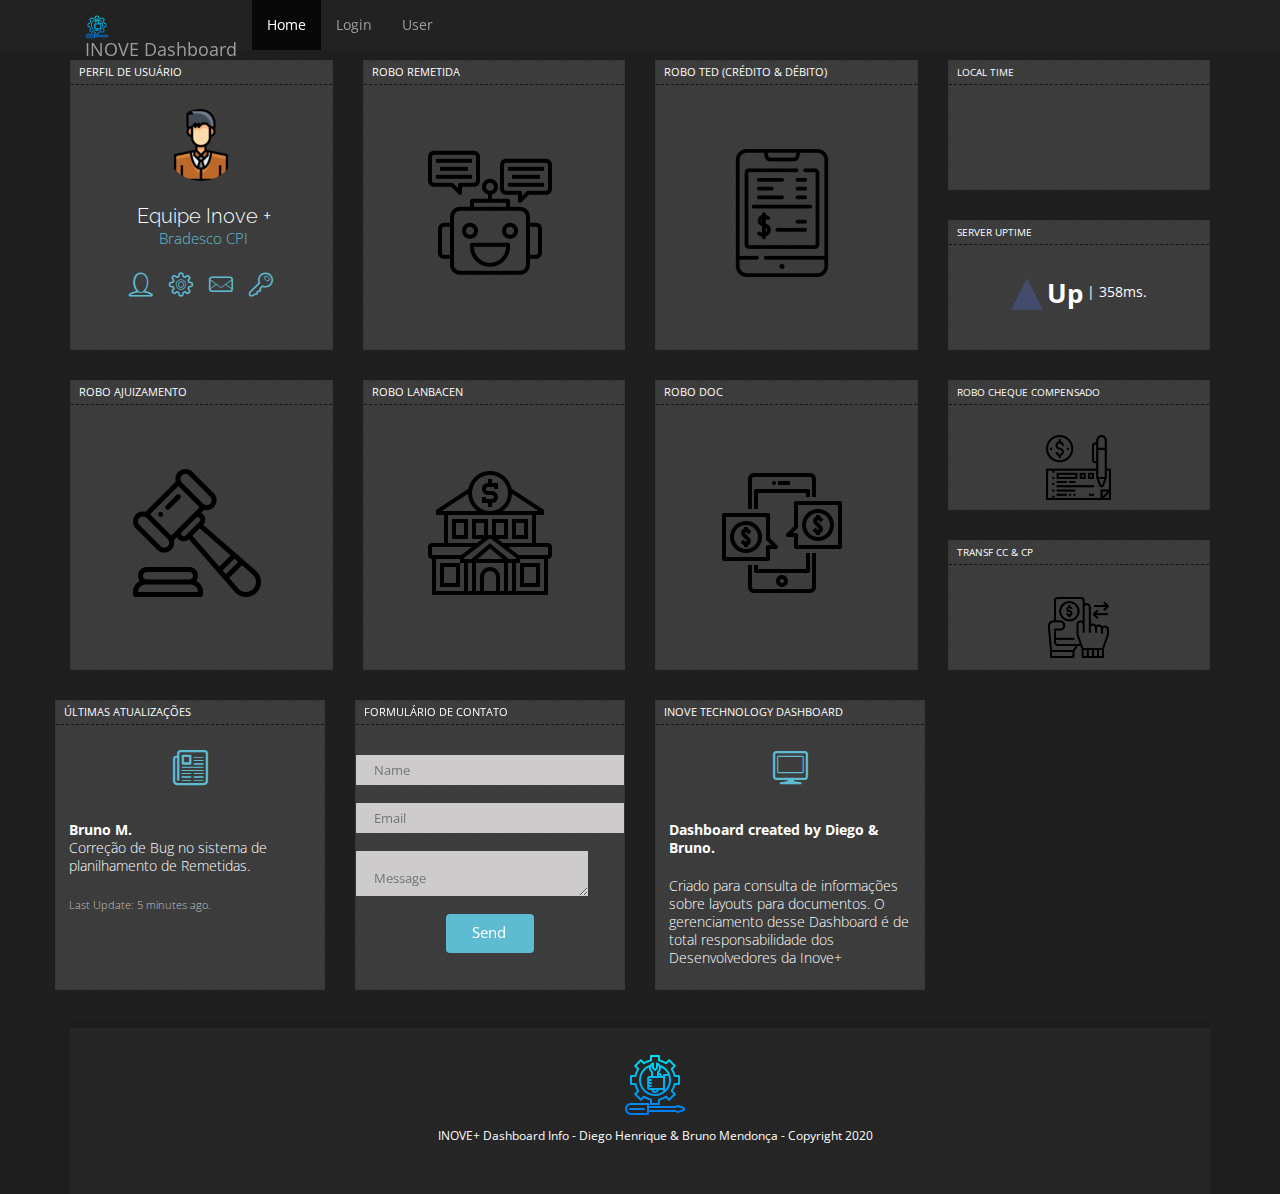
<file: index.html>
<!doctype html>
<html><head>
    <meta charset="utf-8">
    <title>INOVE INFO - Layout's Information</title>
    <meta name="viewport" content="width=device-width, initial-scale=1.0">
    <meta name="description" content="">
    <meta name="author" content="Carlos Alvarez - Alvarez.is">

    <link rel="stylesheet" type="text/css" href="bootstrap/css/bootstrap.min.css" />

    <link href="css/main.css" rel="stylesheet">
    <link href="css/font-style.css" rel="stylesheet">
    <link href="css/flexslider.css" rel="stylesheet">

    <script type="text/javascript" src="js/jquery.js"></script>    
    <script type="text/javascript" src="bootstrap/js/bootstrap.min.js"></script>

	<script type="text/javascript" src="js/lineandbars.js"></script>
    
	<script type="text/javascript" src="js/dash-charts.js"></script>
	<script type="text/javascript" src="js/gauge.js"></script>
	
	<!-- NOTY JAVASCRIPT -->
	<script type="text/javascript" src="js/noty/jquery.noty.js"></script>
	<script type="text/javascript" src="js/noty/layouts/top.js"></script>
	<script type="text/javascript" src="js/noty/layouts/topLeft.js"></script>
	<script type="text/javascript" src="js/noty/layouts/topRight.js"></script>
	<script type="text/javascript" src="js/noty/layouts/topCenter.js"></script>
  <script type="text/javascript" src="js/tile.js"></script>
	
	<!-- You can add more layouts if you want -->
	<script type="text/javascript" src="js/noty/themes/default.js"></script>
    <!-- <script type="text/javascript" src="assets/js/dash-noty.js"></script> This is a Noty bubble when you init the theme-->
	<script type="text/javascript" src="http://code.highcharts.com/highcharts.js"></script>
	<script src="js/jquery.flexslider.js" type="text/javascript"></script>

    <script type="text/javascript" src="js/admin.js"></script>
      
    <style type="text/css">
      body {
        padding-top: 60px;
      }
    </style>

    <!-- Le HTML5 shim, for IE6-8 support of HTML5 elements -->
    <!--[if lt IE 9]>
      <script src="http://html5shim.googlecode.com/svn/trunk/html5.js"></script>
    <![endif]-->
   

  	<!-- Google Fonts call. Font Used Open Sans & Raleway -->
	<link href="http://fonts.googleapis.com/css?family=Raleway:400,300" rel="stylesheet" type="text/css">
  	<link href="http://fonts.googleapis.com/css?family=Open+Sans" rel="stylesheet" type="text/css">

<script type="text/javascript">
    $(document).ready(function () {

        $("#btn-blog-next").click(function () {
            $('#blogCarousel').carousel('next')
        });
        $("#btn-blog-prev").click(function () {
            $('#blogCarousel').carousel('prev')
        });

        $("#btn-client-next").click(function () {
            $('#clientCarousel').carousel('next')
        });
        $("#btn-client-prev").click(function () {
            $('#clientCarousel').carousel('prev')
        });

    });

    $(window).load(function () {

        $('.flexslider').flexslider({
            animation: "slide",
            slideshow: true,
            start: function (slider) {
                $('body').removeClass('loading');
            }
        });
    });

</script>    
  </head>
  <body>
  
  	<!-- NAVIGATION MENU -->

    <div class="navbar-nav navbar-inverse navbar-fixed-top">
        <div class="container">
        <div class="navbar-header">
          <button type="button" class="navbar-toggle" data-toggle="collapse" data-target=".navbar-collapse">
            <span class="icon-bar"></span>
            <span class="icon-bar"></span>
            <span class="icon-bar"></span>
          </button>
          <a class="navbar-brand" href="index.html"><img src="images/logo30.png" alt=""> INOVE Dashboard</a>
        </div> 
          <div class="navbar-collapse collapse">
            <ul class="nav navbar-nav">
              <li class="active"><a href="index.html"><i class="icon-home icon-white"></i> Home</a></li>                            
              <li><a href="login.html"><i class="icon-lock icon-white"></i> Login</a></li>
              <li><a href="user.html"><i class="icon-user icon-white"></i> User</a></li>

            </ul>
          </div><!--/.nav-collapse -->
        </div>
    </div>

    <div class="container">

	  <!-- FIRST ROW OF BLOCKS -->     
      <div class="row">

      <!-- USER PROFILE BLOCK -->
        <div class="col-sm-3 col-lg-3">
      		<div class="dash-unit">
	      		<dtitle>Perfil de Usuário</dtitle>
	      		<hr>
				<div class="thumbnail">
					<img src="images/face-man72x72.png" alt="Marcel Newman" class="img-circle">
				</div><!-- /thumbnail -->
				<h1>Equipe Inove +</h1>
				<h3>Bradesco CPI</h3>
				<br>
					<div class="info-user">
						<span aria-hidden="true" class="li_user fs1"></span>
						<span aria-hidden="true" class="li_settings fs1"></span>
						<span aria-hidden="true" class="li_mail fs1"></span>
						<span aria-hidden="true" class="li_key fs1"></span>
					</div>
				</div>
        </div>

      <!-- DONUT CHART BLOCK -->
        <div class="col-sm-3 col-lg-3">
      		<div class="dash-unit" onclick="window.location.href ='medias/MODELO%20LAYOUT%20PARA%20ROBO%20REMETIDAS.pdf';
" onmouseover="Robot()" onmouseleave="RobotReset()">
		  		  <dtitle>Robo Remetida</dtitle>
		  		  <hr>
            
              <img id="robot" src="images/robotOff.png">

			     </div>
        </div>

      <!-- DONUT CHART BLOCK -->
        <div class="col-sm-3 col-lg-3">
      		<div class="dash-unit" onclick="window.location.href = 'medias/MODELO%20LAYOUT%20PLANILHAMENTO%20DE%20TED.pdf';" onmouseover="Roboted()" onmouseleave="RobotedReset()">
		  		  <dtitle>Robo TED (Crédito & Débito)</dtitle>
		  		  <hr>
	        	
	        	  <img id="roboted" src="images/smartOff.png">

			     </div>
        </div>
        
        <div class="col-sm-3 col-lg-3">

      <!-- LOCAL TIME BLOCK -->
      		<div class="half-unit">
	      		<dtitle>Local Time</dtitle>
	      		<hr>
		      		<div class="clockcenter">
                <div id="data-hora">
			      		
                </div>
		      		</div>
			</div>

      <!-- SERVER UPTIME -->
			<div class="half-unit">
	      		<dtitle>Server Uptime</dtitle>
	      		<hr>
	      		<div class="cont">
					<p><img src="images/up.png" alt=""> <bold>Up</bold> | 358ms.</p>
				</div>
			</div>

        </div>
      </div><!-- /row -->   
 
      <div class="row">

          <div class="col-sm-3 col-lg-3">

              <div class="dash-unit" onclick="#" onmouseover="Judge()" onmouseleave="JudgeReset()">
                <dtitle>Robo Ajuizamento</dtitle>
                <hr>
                
                  <img id="judge" src="images/leiOff.png">
                
              </div>

          </div>

          <div class="col-sm-3 col-lg-3">

              <div class="dash-unit" onclick="#" onmouseover="Banco()" onmouseleave="BancoReset()">
                <dtitle>Robo Lanbacen</dtitle>
                <hr>
                
                  <img id="banco" src="images/bancoOff.png">
                
              </div>

          </div>

          <div class="col-sm-3 col-lg-3">

              <div class="dash-unit" onclick="#" onmouseover="Doc()" onmouseleave="DocReset()">
                <dtitle>Robo Doc</dtitle>
                <hr>
                
                <img id="doc" src="images/docOff.png">

              </div>

          </div>

          <div class="col-sm-3 col-lg-3">

      <!-- LOCAL TIME BLOCK -->
          <div class="half-unit" onclick="#" onmouseover="Cheque()" onmouseleave="ChequeReset()">
            <dtitle>Robo Cheque Compensado</dtitle>
            <hr>
              <div class="cont">
                <img id="cheque" src="images/chequeOff.png">
              </div>
      </div>

      <!-- SERVER UPTIME -->
      <div class="half-unit" onclick="window.location.href = 'medias/PLANILHAMENTO%20TRANSF%20CC%20e%20CP.pdf';" onmouseover="Transf()" onmouseleave="TransfReset()">
            <dtitle>TRANSF CC & CP</dtitle>
            <hr>
              <div class="cont">
                <img id="transf" src="images/transfOff.png">
              </div>
      </div>

        </div>

          <!--<div class="col-sm-3 col-lg-3">

              <div class="dash-unit" onclick="#" onmouseover="Cheque()" onmouseleave="ChequeReset()">
                <dtitle>Robo Cheque Compensado</dtitle>
                <hr>
                
                <img id="cheque" src="images/chequeOff.png">

              </div>

          </div>
        
      </div> -->


	  <!-- THIRD ROW OF BLOCKS -->     
      <div class="row">
    

	  <!-- LATEST NEWS BLOCK -->     
      	<div class="col-sm-3 col-lg-3">

      		<div class="dash-unit">
	      		<dtitle>últimas atualizações</dtitle>
	      		<hr>
				<div class="info-user">
					<span aria-hidden="true" class="li_news fs2"></span>
				</div>
				<br>
      			<div class="text">
      				<p><b>Bruno M. 
						  <br>
					  </b> Correção de Bug no sistema de planilhamento de Remetidas.</p>
      				<p><grey>Last Update: 5 minutes ago.</grey></p>
      			</div>
			</div>
			
		</div>
		<div class="col-sm-3 col-lg-3">
			<div class="dash-unit">
			  <dtitle>Formulário de Contato</dtitle>
			  <hr>
			  <div class="cont">
				<form action="#get-in-touch" method="POST" id="contact">
					<input type="text" id="contactname" name="contactname" placeholder="Name">
					<input type="text" id="email" name="email" placeholder="Email">
					<div class="textarea-container"><textarea id="message" name="message" placeholder="Message"></textarea></div>
					<input type="submit" id="submit" name="submit" value="Send">
				</form>
			</div>
			</div>
		</div>
		<div class="col-sm-3 col-lg-3">
			<div class="dash-unit">
			  <dtitle>INOVE TECHNOLOGY Dashboard</dtitle>
			  <hr>
			  <div class="info-user">
				<span aria-hidden="true" class="li_display fs2"></span>
			</div>
			<br>
			<div class="text">
			<p><strong> Dashboard created by Diego & Bruno.</strong></p>
			<p>Criado para consulta de informações sobre layouts para documentos. O gerenciamento desse Dashboard é de total responsabilidade dos Desenvolvedores da Inove+</p>
			</div>

			</div>
		</div>



      </div><!-- /row -->
      
 	  <!-- FOURTH ROW OF BLOCKS -->     
		<div class="row">

 	  		<!-- FAST CONTACT BLOCK -->     
			

 	  		<!-- INFORMATION BLOCK -->     
			

		</div><!--/row -->
     
      
      
	</div> <!-- /container -->
	<div id="footerwrap">
      	<footer class="clearfix"></footer>
      	<div class="container">
      		<div class="row">
      			<div class="col-sm-12 col-lg-12">
      			<p><img src="images/logo.png" alt=""></p>
      			<p>INOVE+ Dashboard Info - Diego Henrique & Bruno Mendonça - Copyright 2020</p>
      			</div>

      		</div><!-- /row -->
      	</div><!-- /container -->		
	</div><!-- /footerwrap -->
          
</body></html>
</file>
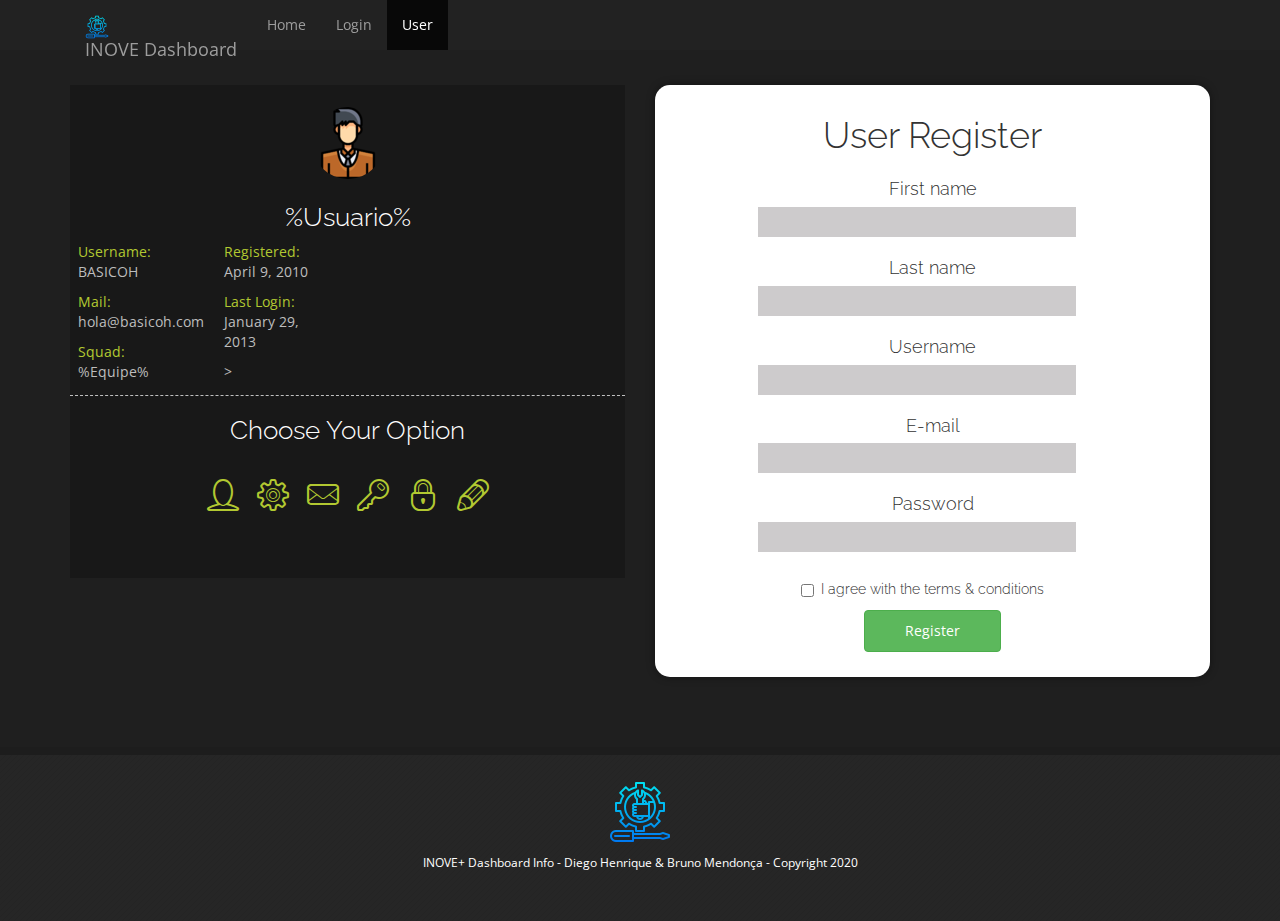
<file: user.html>
<!doctype html>
<html><head>
    <meta charset="utf-8">
    <title>INOVE INFO - Layout's Information</title>
    <meta name="viewport" content="width=device-width, initial-scale=1.0">
    <meta name="description" content="">
    <meta name="author" content="">

    <!-- Le styles -->
    <link rel="stylesheet" type="text/css" href="bootstrap/css/bootstrap.min.css" />
    
    <link href="css/main.css" rel="stylesheet">
    <link href="css/font-style.css" rel="stylesheet">
    <link href="css/register.css" rel="stylesheet">

	<script type="text/javascript" src="js/jquery.js"></script>    
    <script type="text/javascript" src="bootstrap/js/bootstrap.min.js"></script>

    <style type="text/css">
      body {
        padding-top: 60px;
      }
    </style>

    <!-- Le HTML5 shim, for IE6-8 support of HTML5 elements -->
    <!--[if lt IE 9]>
      <script src="http://html5shim.googlecode.com/svn/trunk/html5.js"></script>
    <![endif]-->
    
  	<!-- Google Fonts call. Font Used Open Sans & Raleway -->
	<link href="http://fonts.googleapis.com/css?family=Raleway:400,300" rel="stylesheet" type="text/css">
  	<link href="http://fonts.googleapis.com/css?family=Open+Sans" rel="stylesheet" type="text/css">
	</head>
  <body>

  	<!-- NAVIGATION MENU -->

    <div class="navbar-nav navbar-inverse navbar-fixed-top">
        <div class="container">
        <div class="navbar-header">
          <button type="button" class="navbar-toggle" data-toggle="collapse" data-target=".navbar-collapse">
            <span class="icon-bar"></span>
            <span class="icon-bar"></span>
            <span class="icon-bar"></span>
          </button>
          <a class="navbar-brand" href="index.html"><img src="images/logo30.png" alt=""> INOVE Dashboard</a>
        </div> 
          <div class="navbar-collapse collapse">
            <ul class="nav navbar-nav">
              <li><a href="index.html"><i class="icon-home icon-white"></i> Home</a></li>                            
              <li><a href="login.html"><i class="icon-lock icon-white"></i> Login</a></li>
              <li class="active"><a href="user.html"><i class="icon-user icon-white"></i> User</a></li>

            </ul>
          </div><!--/.nav-collapse -->
        </div>
    </div>

    <div class="container">
        <div class="row">

        	<div class="col-lg-6">
        		
        		<div class="register-info-wraper">
        			<div id="register-info">
        				<div class="cont2">
        					<div class="thumbnail">
								<img src="images/face-man72x72.png" alt="Marcel Newman" class="img-circle">
							</div><!-- /thumbnail -->
							<h2>%Usuario%</h2>
        				</div>
        				<div class="row">
        					<div class="col-lg-3">
        						<div class="cont3">
        							<p><ok>Username:</ok> BASICOH</p>
        							<p><ok>Mail:</ok> hola@basicoh.com</p>
        							<p><ok>Squad:</ok> %Equipe%</p>
        						</div>
        					</div>
        					<div class="col-lg-3">
        						<div class="cont3">
        						<p><ok>Registered:</ok> April 9, 2010</p>
        						<p><ok>Last Login:</ok> January 29, 2013</p>>
        						</div>
        					</div>
        				</div><!-- /inner row -->
						<hr>
						<div class="cont2">
							<h2>Choose Your Option</h2>
						</div>
						<br>
							<div class="info-user2">
								<span aria-hidden="true" class="li_user fs1"></span>
								<span aria-hidden="true" class="li_settings fs1"></span>
								<span aria-hidden="true" class="li_mail fs1"></span>
								<span aria-hidden="true" class="li_key fs1"></span>
								<span aria-hidden="true" class="li_lock fs1"></span>
								<span aria-hidden="true" class="li_pen fs1"></span>
							</div>

        				
        			</div>
        		</div>

        	</div>

        	<div class="col-sm-6 col-lg-6">
        		<div id="register-wraper">
        		    <form id="register-form" class="form">
        		        <legend>User Register</legend>
        		    
        		        <div class="body">
        		        	<!-- first name -->
    		        		<label for="name">First name</label>
    		        		<input name="name" class="input-huge" type="text">
        		        	<!-- last name -->
    		        		<label for="surname">Last name</label>
    		        		<input name="surname" class="input-huge" type="text">
        		        	<!-- username -->
        		        	<label>Username</label>
        		        	<input class="input-huge" type="text">
        		        	<!-- email -->
        		        	<label>E-mail</label>
        		        	<input class="input-huge" type="text">
        		        	<!-- password -->
        		        	<label>Password</label>
        		        	<input class="input-huge" type="text">

        		        </div>
        		    
        		        <div class="footer">
        		            <label class="checkbox inline">
        		                <input type="checkbox" id="inlineCheckbox1" value="option1"> I agree with the terms &amp; conditions
        		            </label>
        		            <button type="submit" class="btn btn-success">Register</button>
        		        </div>
        		    </form>
        		</div>
        	</div>

        </div>
    </div>

	<div id="footerwrap">
      	<footer class="clearfix"></footer>
      	<div class="container">
      		<div class="row">
      			<div class="col-sm-12 col-lg-12">
      			<p><img src="images/logo.png" alt=""></p>
      			<p>INOVE+ Dashboard Info - Diego Henrique & Bruno Mendonça - Copyright 2020</p>
      			</div>

      		</div><!-- /row -->
      	</div><!-- /container -->		
	</div><!-- /footerwrap -->  
</body></html>
</file>
<file: css/font-style.css>
@font-face {
	font-family: 'linecons';
	src:url('fonts/linecons.eot');
}
@font-face {
	font-family: 'linecons';
	src: url([data-uri]) format('svg'),
		 url([data-uri]) format('truetype');
	font-weight: normal;
	font-style: normal;
}

/* Use the following CSS code if you want to use data attributes for inserting your icons */
[data-icon]:before {
	font-family: 'linecons';
	content: attr(data-icon);
	speak: none;
	font-weight: normal;
	line-height: 1;
	-webkit-font-smoothing: antialiased;
}

/* Use the following CSS code if you want to have a class per icon */
[class^="li_"]:before, [class*=" li_"]:before {
	font-family: 'linecons';
	font-style: normal;
	speak: none;
	font-weight: normal;
	line-height: 1;
	-webkit-font-smoothing: antialiased;
}
.li_heart:before {
	content: "\e000";
}
.li_cloud:before {
	content: "\e001";
}
.li_star:before {
	content: "\e002";
}
.li_tv:before {
	content: "\e003";
}
.li_sound:before {
	content: "\e004";
}
.li_video:before {
	content: "\e005";
}
.li_trash:before {
	content: "\e006";
}
.li_user:before {
	content: "\e007";
}
.li_key:before {
	content: "\e008";
}
.li_search:before {
	content: "\e009";
}
.li_settings:before {
	content: "\e00a";
}
.li_camera:before {
	content: "\e00b";
}
.li_tag:before {
	content: "\e00c";
}
.li_lock:before {
	content: "\e00d";
}
.li_bulb:before {
	content: "\e00e";
}
.li_pen:before {
	content: "\e00f";
}
.li_diamond:before {
	content: "\e010";
}
.li_display:before {
	content: "\e011";
}
.li_location:before {
	content: "\e012";
}
.li_eye:before {
	content: "\e013";
}
.li_bubble:before {
	content: "\e014";
}
.li_stack:before {
	content: "\e015";
}
.li_cup:before {
	content: "\e016";
}
.li_phone:before {
	content: "\e017";
}
.li_news:before {
	content: "\e018";
}
.li_mail:before {
	content: "\e019";
}
.li_like:before {
	content: "\e01a";
}
.li_photo:before {
	content: "\e01b";
}
.li_note:before {
	content: "\e01c";
}
.li_clock:before {
	content: "\e01d";
}
.li_paperplane:before {
	content: "\e01e";
}
.li_params:before {
	content: "\e01f";
}
.li_banknote:before {
	content: "\e020";
}
.li_data:before {
	content: "\e021";
}
.li_music:before {
	content: "\e022";
}
.li_megaphone:before {
	content: "\e023";
}
.li_study:before {
	content: "\e024";
}
.li_lab:before {
	content: "\e025";
}
.li_food:before {
	content: "\e026";
}
.li_t-shirt:before {
	content: "\e027";
}
.li_fire:before {
	content: "\e028";
}
.li_clip:before {
	content: "\e029";
}
.li_shop:before {
	content: "\e02a";
}
.li_calendar:before {
	content: "\e02b";
}
.li_vallet:before {
	content: "\e02c";
}
.li_vynil:before {
	content: "\e02d";
}
.li_truck:before {
	content: "\e02e";
}
.li_world:before {
	content: "\e02f";
}
</file>
<file: css/register.css>
﻿/* $REGISTER */
#register-wraper {
  -webkit-border-radius: 15px;
  -moz-border-radius: 15px;
  -ms-border-radius: 15px;
  -o-border-radius: 15px;
  border-radius: 15px;
  -webkit-box-shadow: 0 0 8px rgba(0, 0, 0, 0.4);
  -moz-box-shadow: 0 0 8px rgba(0, 0, 0, 0.4);
  box-shadow: 0 0 8px rgba(0, 0, 0, 0.4);
  margin-top: 25px;
  margin-bottom: 70px;
  padding-top: 25px;
  padding-bottom: 25px;
  background: white;
  text-align: center;
}

#register-form {
  margin: 0 auto;
  width: 350px;
}
#register-form .control-inline {
  display: inline-block;
}
#register-form legend {
  margin-bottom: 15px;
  border-bottom: none;
}
#register-form input.input-huge {
  width: 318px;
}
#register-form .control-group {
  margin-bottom: 0;
}
#register-form .checkbox.inline {
  margin-bottom: 10px;
  padding: 0;
  font-size: 98%;
}
#register-form .checkbox.inline input {
  margin-right: 10px;
}
#register-form .body {
  overflow-y: auto;
  height: auto;
}
#register-form .btn {
  padding: 10px 40px;
  background-image: none;
  box-shadow: none;
}

.register-info-wraper {
  background: rgba(0, 0, 0, 0.2);
}

#register-info {
  position: relative;
  margin-top:25px;
  padding: 0px;
  padding-top:10px;
}
#register-info ul {
  margin-right: 25px;
}
#register-info ul li {
  margin-bottom: 25px;
}


/* login form */
.login-form legend {
  font-family: 'Raleway', sans-serif;
  font-size: 36px;
  font-weight: 300;
  color: #333333;
  -webkit-font-smoothing: subpixel-antialiased;
}

/* register form */
#register-form legend {
  font-family: 'Raleway', sans-serif;
  font-size: 36px;
  font-weight: 300;
  color: #333333;
  -webkit-font-smoothing: subpixel-antialiased;
}
#register-form label {
  font-family: 'Raleway', sans-serif;
  font-size: 18px;
  color: #333333;
  font-weight: 300;
}

/* register info */
#register-info h1 {
  font-size: 42px;
  font-family: "Open Sans", sans-serif;
  line-height: 55px;
  font-weight: 700;
  text-align: right;
  padding-bottom: 50px;
  color: white;
}


#register-info h2 {
	font-family: 'Raleway', sans-serif;
	font-size:26px;
	color:#fff;
	font-weight: 300;
}

#register-info ul {
  text-align: right;
  color: white;
  font-size: 24px;
  font-family: "Open Sans", Arial, Helvetica, sans-serif;
}

#register-info hr {
  	border: 0;
  	border-top: 1px solid silver;
  	border-top-style: dashed;
	margin-top:3px;
}

.cont2 {
	text-align:center;
	margin-top:8px;
}

.cont3 {
	text-align:left;
	margin-left:8px;
	color:#bdbdbd;
}

.cont3 ok {
	color:#b2c831;
}

.info-user2 {
	text-align:center;
	font-size: 32px;
	color: #b2c831;
	padding-bottom:58px;
	}

.fs1 {
	padding:5px 5px 5px 5px;
	position:relative;
}

.fs1:hover {
	position:relative;
	color: #fff;
	cursor:pointer
}




/* LOGIN PAGE CONFIGURATION  */





@media (max-width: 980px) {

  #login-wraper {
    position: relative;
    top: 0;
    margin-top: 25px;
  }
}
@media (max-width: 495px) {
  #login-wraper {
    width: auto;
    height: auto;
    margin-left: 0;
    margin-right: 0;
    left: 0;
  }

  #register-form {
    width: auto;
  }
  #register-form .control-inline {
    display: block;
  }
  #register-form input {
    display: block;
    margin: 0 auto;
  }
  #register-form input.input-huge, #register-form input.input-medium {
    width: auto;
    display: block;
  }
  #register-form .btn {
    display: block;
    margin: 0 auto;
  }
}

@media (min-width: 979px) {
  body {
    padding-top: 80px;
  }
}
</file>
<file: css/main.css>
﻿/*!
 * BLOCKS - Responsive Dashboard Theme
 *
 * Hey! Thanks for download this theme!
 * This bootstrap theme is totally free. You can edit, share, distribute, use and whatever you want.
 * Credits are always appreciated.
 * Please, feel free to contact me if you have any questions regarding this theme.
 *
 *
 * Copyright 2013 
 * Created by: Carlos Alvarez
 * URL: http://Alvarez.is
 * Designed and built based on Twitter Bootstrap.
 */

/* COLOR REFERENCE
- #1f1f1f (Background Color)
- #3d3d3d (Dash-unit and half-unit Section) 
- #262626 (Footer) 
- #fa1d2d (Red - Used in selectors, parragraphs, bars and other) 
- #5dbcd2 (Green - Used in titles, badges, bars and other) 
- #bdbdbd & #fff (Font colors)
*/


/**********BASE CONFIGURATIONS**********/   
body {
	background:#1f1f1f;
    font-family: 'Open Sans', sans-serif;
}

h1 {
font-family: 'Raleway', sans-serif;}

h3,h4 , h5 {
	font-family: 'Open Sans', sans-serif;
	font-weight:lighter;
}

h2{
	font-size:22px;
}

h3 {
	font-size:46px;
	color:#5dbcd2
}

h5 {
	color:#5dbcd2;
	margin-left:5px;
}

/***********BLOCKS & WRAPS***********/

/*--- Dash Unit / Used in Dashboard page ---*/
.dash-unit {		
	margin-bottom: 30px;
	padding-bottom:10px;
	border: 1px solid #383737;
	background-image:url('../images/sep-half.png');
	background-color: #3d3d3d;
	color:white;
	height:290px;
}

.dash-unit:hover {
	background-color: rgba(93, 188, 210,0.50);
	-moz-box-shadow:    3px 3px 2px 0px #5dbcd2;
    -webkit-box-shadow: 3px 3px 2px 0px #5dbcd2;
    box-shadow:         3px 3px 2px 0px #5dbcd2;
    transition: 0.3s;

}

.dash-unit dtitle {
	font-size:11px;
	text-transform:uppercase;
	color:#ffffff;
	margin:8px;
	padding:0px;
	height:inherit	
	}
	
.dash-unit hr {
  	border: 0;
  	border-top: 1px solid #151515;
  	border-top-style: dashed;
	margin-top:3px;
}

.dash-unit h1 {
	font-family: 'Raleway', sans-serif;
	font-weight:300;
	font-size: 20px;
	line-height: 2px;
	letter-spacing: 0px;
	color: #ffffff;
	padding-top:10px;
	padding-left:5px;
	margin-top:2px;
	text-align:center;
}

.dash-unit h2 {
	font-family: 'Open Sans', sans-serif;
	font-weight: bold;
	font-size: 30px;
	line-height: 26px;
	letter-spacing: 0px;
	color: #ffffff;
	padding-top:10px;
	padding-left:5px;
	margin-top:2px;
	text-align:center;
}


.dash-unit h3 {
	font-weight:300;
	font-size: 15px;
	line-height: 2px;
	letter-spacing: 0px;
	color: #5dbcd2;
	padding-top:10px;
	padding-left:5px;
	margin-top:2px;
	text-align:center;
}


.dash-unit p {
	font-size: 14px;
	font-weight: 200;
	line-height: 16px;
	color: inherit;
	margin: 0 0 10px;
	padding:5px;
 }

.dash-unit h4 {
	padding-left:5px;
	margin-top:2px;
	font-size: 13px;
	font-weight:lighter;
	line-height: 1;
	letter-spacing: 0px;
	color: #fff;
}

.dash-unit bold{
	font-family: 'Open Sans', sans-serif;
	font-size:26px;
	font-weight:bold;
	color:#fff;
	vertical-align:middle;
}


/**********Half-Unit / Used in index.html**********/   
.half-unit {		
	margin-bottom: 30px;
	padding-bottom: 4px;
	border: 1px solid #383737;
	background-image:url('../images/sep-half.png');
	background-color: #3d3d3d;
	color:white;
	height:130px;
}

.half-unit:hover {
	background-color: rgba(93, 188, 210,0.50);
	-moz-box-shadow:    3px 3px 2px 0px #5dbcd2;
    -webkit-box-shadow: 3px 3px 2px 0px #5dbcd2;
    box-shadow:         3px 3px 2px 0px #5dbcd2;
    transition: 0.3s;

}

.half-unit dtitle {
	font-size:10px;
	text-transform:uppercase;
	color:#ffffff;
	margin:8px;
	padding:0px;
	height:inherit	
	}
	
.half-unit hr {
  	border: 0;
  	border-top: 1px solid #151515;
  	border-top-style: dashed;
	margin-top:3px;
}

.half-unit h1 {
	font-family: 'Raleway', sans-serif;
	font-weight:300;
	font-size: 20px;
	line-height: 1;
	letter-spacing: 0px;
	color: #ffffff;
	padding-top:10px;
	padding-left:5px;
	margin-top:2px;
	text-align:center;
}

.half-unit h4 {
	padding-left:5px;
	margin-top:2px;
	font-size: 13px;
	font-weight:lighter;
	line-height: 1;
	letter-spacing: 0px;
	color: #fff;
}


.half-unit bold{
	font-family: 'Open Sans', sans-serif;
	font-size:26px;
	font-weight:bold;
	color:#fff;
	vertical-align:middle;
}

#robot, #roboted, #judge, #banco, #doc {
	padding: 44px 68px 50px 60px;
	cursor: pointer;
	display: block;	
	max-width: 100%;
	margin-right: 	auto;
	margin-left: 	auto;
	height: 	auto;
	

}

#cheque, #transf {
	width: 65px;
	align-items: center;
	margin-right: auto;
	margin-left: auto;
	height: auto;
	cursor: pointer;
	display: block;
	max-width: 100%;
}

#robot:hover {
	
}

/**********Styling Elements**********/   
.cont {
	text-align:center;
	margin-top:30px;
}

.cont ok {
	color:#5dbcd2;
}

.cont bad {
	color:#fa1d2d;
}

.cont2 {
	text-align:center;
	margin-top:-15px;
	font-size:12px;
	line-height:7px;
}

.cont2 bold{
	font-size:10px;
	font-weight:bold;
	color:#5dbcd2;
}

.text p {
	font-family: 'Open Sans', sans-serif;
	margin-left:8px;
	font-size:14px;
	line-height:18px;
}

.text grey {
	font-size:11px;
	color:silver
}


/***********Bootstrap Default Modifications***********/

.thumbnail {
	border:0px;
	text-align:center;
  -webkit-box-shadow: 0px;
     -moz-box-shadow: 0px;
          box-shadow: 0px;
    background: none;
    text-align: center;      
	
}

.modal-header {
	background-image:url('../images/sep-half.png');
	background-color: #4f4f4f;
	color:#fff;
}


input[type=submit] {
	font-family: 'Open Sans', sans-serif;
	font-size: 15px;
	background: #5dbcd2;
	color: #fff;
	border: none;
	padding: 8px 28px 10px 26px;
	  *-webkit-border-radius: 4px;
     -moz-border-radius: 4px;
          border-radius: 4px;

}
input[type=text], textarea {
	background: #cdcbcc;
	font-size: 13px;
	display: block;
	width: 100%;
	border: none;
	box-shadow: none;
	height: 30px;
	line-height: 18px;
	padding: 0;
	text-indent: 18px;
	margin: 0 0 18px;
}
textarea {
	line-height: 18px;
	padding: 18px;
	width: 100%;
	text-indent: 0;	
}
.textarea-container { margin: 0 18px; }
.textarea-container textarea { margin-left: -18px; }
#contact textarea { width: 100%; height: 45px; }


.progress-bar {
	background-color: #5dbcd2;
}




/***********LineIcons Styles***********/


.info-user {
	text-align:center;
	font-size: 24px;
	color: #5dbcd2;
	}

.fs1 {
	padding:5px 5px 5px 5px;
	position:relative;
}

.fs1:hover {
	position:relative;
	color: #fff;
	cursor:pointer
}

.fs2 {
	padding:5px 5px 5px 5px;
	position:relative;
	font-size:35px;
	vertical-align: text-bottom
}

/**********Clock Configuration**********/   

digiclock {
	font-size: 30px;
	color: #fff;
	text-align: center;
	line-height: 60px;
	margin-left: auto	
}

.clockcenter {
	text-align:center;
	font-size: 28px;
    font-family: monospace;
}

/**********Mail Style Configuration**********/   

.framemail {
    cursor: default;
}
.framemail .window {
    font-size: 0;
    margin-top: -1px;
    overflow: hidden;
    margin-left: -18px;
}
.framemail .window .mail li {
    background-color:#3d3d3d;
    background-image: -webkit-linear-gradient(hsla(0,0%,100%,.05), hsla(0,0%,0%,.05));
    background-image:    -moz-linear-gradient(hsla(0,0%,100%,.05), hsla(0,0%,0%,.05));
    background-image:     -ms-linear-gradient(hsla(0,0%,100%,.05), hsla(0,0%,0%,.05));
    background-image:      -o-linear-gradient(hsla(0,0%,100%,.05), hsla(0,0%,0%,.05));
    background-image:         linear-gradient(hsla(0,0%,100%,.05), hsla(0,0%,0%,.05));
    border-top: 1px solid #888;
    position: relative;
    margin-left:-18px;
}
.framemail .window .mail li:first-child {
    border-top: none;
}
.framemail .window .mail li:hover {
    background-color: #5d5b5b;
}
.framemail .window .mail li:after,
.framemail .window .mail li:before {
    border-left: 8px solid transparent;
    border-top: 8px solid #df6;
    content: '';
    height: 0;
    position: absolute;
    right: 0;
    top: 0;
    width: 0;
}
.framemail .window .mail li:before {
    border-top-color: #bbb;
    border-width: 9px;
}
.framemail .window .mail li:nth-child(1):after,
.framemail .window .mail li:nth-child(1):before {
    border: none;
}
.framemail .window .mail li:nth-child(2):after {
    border-top-color: #fa1d2d;
}
.framemail .window .mail li i {
    display: inline-block;
    height: 48px;
    width: 6px;
}
.framemail .window .mail li .read {
    background-color: #ddd;
}
.framemail .window .mail li .unread {
    background: #5dbcd2;
}
.framemail .window .mail li img {
    background: #819da2;
    border-radius: 2px;
    height: 36px;
    left: 12px;
    position: absolute;
    top: 6px;
    width: 36px;
}
.framemail .window .mail li p {
    font: 13px/24px sans-serif;
    left: 56px;
    position: absolute;
    top: 3px;
}
.framemail .window .mail li .sender {
    color: #e9e8e8;
    font-weight: bold;
    text-shadow: 0 1px 1px hsla(0,0%,100%,.5);
}
.framemail .window .mail li .message {
    color: #999;
    overflow: hidden;  
    text-overflow: ellipsis;
    top: 21px;  
    white-space: nowrap;
}
.framemail .window .mail li .message strong {
    color: #999;
}
.framemail .window .mail li .actions {
    height: 16px;
    position: absolute;
    right: 19px;
    text-align: right;
    top: 0;
    width: 96px;
}
.framemail .window .mail li .actions img {
    background: none;
    display: inline-block;
    height: 16px;
    margin-left: 6px;
    opacity: .1;
    position: relative;
    width: 16px;
}
.framemail .window .mail li:hover .actions img {
    opacity: .25;
}
.framemail .window .mail li .actions img:hover {
    opacity: .75;
}


/**********DONUT CHARTS STYLES**********/
#load {
	width: 11.313em;
	height: 11.313em;
	-moz-border-radius: 5px;
	border-radius: 5px;
	margin-bottom: 1.063em;
	background-position: center center;
	margin:auto;
}

#space {
	width: 11.313em;
	height: 11.313em;
	-moz-border-radius: 5px;
	border-radius: 5px;
	margin-bottom: 1.063em;
	background-position: center center;
	margin:auto;
}


/**********LINE AND BARS**********/

.section-graph {
  position: relative;
  height: 130px;
  color: #fff;
  background-image: linear-gradient(color-stops(#5dbcd2, #5dbcd2 50%, #5dbcd2 50%));
  margin-bottom:20px;
}
.section-graph .graph-info {
  z-index: 99;
  position: absolute;
  font-weight: bold;
  margin-top: 12px;
  margin-left: 21px;
  width: 100px;
}
.section-graph .graph-info .graph-arrow {
  width: 0;
  height: 0;
  margin-top: 18px;
  border-left: 4px solid transparent;
  border-right: 4px solid transparent;
  border-bottom: 4px solid white;
  float: left;
}
.section-graph .graph-info .graph-info-big {
  font-size: 24px;
  float: left;
  margin-left: 3px;
}
.section-graph .graph-info .graph-info-small {
  margin-left: 3px;
  font-size: 12px;
  font-weight: normal;
  color: rgba(255, 255, 255, 0.5);
  clear: left;
  margin-left: 8px;
}
/*
 * Info Section
 */
.info-aapl {
  text-align: center;

}
.info-aapl ul {
  margin-left:30%;

}
.info-aapl li {
  margin: 0;
  display: block;
  width: 9px;
  height: 40px;
  margin-right: 6px;
  background-color: #f5f0ec;
  float:left;
  position: relative;
}
.info-aapl li span {
  display: block;
  width: 9px;
  height: 40px;
  position: absolute;
  bottom: 0;
}
.info-aapl li span.orange {
  background-color: #fa1d2d;
}
.info-aapl li span.green {
  background-color: #5dbcd2;
}

/**********TWITTER WIDGET **********/
#jstwitter ul li{
	color:#bdbdbd;
	padding:.5em .75em;
}

#jstwitter ul{
	margin-left:0;
	list-style:none
}

#jstwitter:first-child{
	border-top:0
}

ul#jstwitter li a{
	font-size:10px;
	font-style:italic;
	color:#666;
	text-decoration:none
}

/********** CUSTOMIZED BUTTON **********/
.btnnew {
  display: inline-block;
  *border-left: 0 none #707070;
	border-right: 0 none #707070;
	border-top: 0 none #707070;
	border-bottom: 0 none #707070;
	display: inline;
    padding: 4px 12px;
    margin-bottom: 0;
  *margin-left: .3em;
    font-size: 14px;
    line-height: 20px;
    color: #5dbcd2;
    text-align: center;
    vertical-align: middle;
    cursor: pointer;
  background-color: #5a5a5a;
  *background-color: #5a5a5a;
    background-repeat: repeat-x;
  *-webkit-border-radius: 4px;
     -moz-border-radius: 4px;
          border-radius: 4px;
    zoom: 1;
	-webkit-box-shadow: inset 0 1px 0 rgba(255, 255, 255, 0.2), 0 1px 2px rgba(0, 0, 0, 0.05);
	-moz-box-shadow: inset 0 1px 0 rgba(255, 255, 255, 0.2), 0 1px 2px rgba(0, 0, 0, 0.05);
	box-shadow: inset 0 1px 0 rgba(255, 255, 255, 0.2), 0 1px 2px rgba(0, 0, 0, 0.05);
	background-image: linear-gradient(to bottom, #707070, #707070);*
}

/********** SWITCH BUTTON **********/
.switch {
  position: relative;
  margin: 20px auto;
  height: 26px;
  width: 120px;
  background: rgba(0, 0, 0, 0.25);
  border-radius: 3px;
  -webkit-box-shadow: inset 0 1px 3px rgba(0, 0, 0, 0.3), 0 1px rgba(255, 255, 255, 0.1);
  box-shadow: inset 0 1px 3px rgba(0, 0, 0, 0.3), 0 1px rgba(255, 255, 255, 0.1);
}

.switch-label {
  position: relative;
  z-index: 2;
  float: left;
  width: 58px;
  line-height: 26px;
  font-size: 11px;
  color: rgba(255, 255, 255, 0.35);
  text-align: center;
  text-shadow: 0 1px 1px rgba(0, 0, 0, 0.45);
  cursor: pointer;
}
.switch-label:active {
  font-weight: bold;
}

.switch-label-off {
  padding-left: 2px;
}

.switch-label-on {
  padding-right: 2px;
}

/*
 * Note: using adjacent or general sibling selectors combined with
 *       pseudo classes doesn't work in Safari 5.0 and Chrome 12.
 *       See this article for more info and a potential fix:
 *       http://css-tricks.com/webkit-sibling-bug/
 */
.switch-input {
  display: none;
}
.switch-input:checked + .switch-label {
  font-weight: bold;
  color: rgba(0, 0, 0, 0.65);
  text-shadow: 0 1px rgba(255, 255, 255, 0.25);
  -webkit-transition: 0.15s ease-out;
  -moz-transition: 0.15s ease-out;
  -o-transition: 0.15s ease-out;
  transition: 0.15s ease-out;
}
.switch-input:checked + .switch-label-on ~ .switch-selection {
  left: 60px;
  /* Note: left: 50% doesn't transition in WebKit */
}

.switch-selection {
  display: block;
  position: absolute;
  z-index: 1;
  top: 2px;
  left: 2px;
  width: 58px;
  height: 22px;
  background: #5dbcd2;
  border-radius: 3px;
  background-image: -webkit-linear-gradient(top, #b6c753, #5dbcd2);
  background-image: -moz-linear-gradient(top, #b6c753, #5dbcd2);
  background-image: -o-linear-gradient(top, #b6c753, #5dbcd2);
  background-image: linear-gradient(to bottom, #b6c753, #5dbcd2);
  -webkit-box-shadow: inset 0 1px rgba(255, 255, 255, 0.5), 0 0 2px rgba(0, 0, 0, 0.2);
  box-shadow: inset 0 1px rgba(255, 255, 255, 0.5), 0 0 2px rgba(0, 0, 0, 0.2);
  -webkit-transition: left 0.15s ease-out;
  -moz-transition: left 0.15s ease-out;
  -o-transition: left 0.15s ease-out;
  transition: left 0.15s ease-out;
}
.switch-blue .switch-selection {
  background: #3aa2d0;
  background-image: -webkit-linear-gradient(top, #4fc9ee, #3aa2d0);
  background-image: -moz-linear-gradient(top, #4fc9ee, #3aa2d0);
  background-image: -o-linear-gradient(top, #4fc9ee, #3aa2d0);
  background-image: linear-gradient(to bottom, #4fc9ee, #3aa2d0);
}
.switch-yellow .switch-selection {
  background: #fa1d2d;
  background-image: -webkit-linear-gradient(top, #f93e4b, #fa1d2d);
  background-image: -moz-linear-gradient(top, #f93e4b, #fa1d2d);
  background-image: -o-linear-gradient(top, #f93e4b, #fa1d2d);
  background-image: linear-gradient(to bottom, #f93e4b, #fa1d2d);
}


/**********Gauge Chart**********/   
#canvas {
	display: block;
	width: 150px;
	margin: 30px auto;
}

/**********Accordion Styling**********/   

.accordion-group {
	border: 1px solid #222;
}
.accordion-heading {
  background-color: #5a5a5a;
  *background-color: #5a5a5a;
    background-repeat: repeat-x;
  *-webkit-border-radius: 4px;
     -moz-border-radius: 4px;
          border-radius: 4px;
    zoom: 1;
	-webkit-box-shadow: inset 0 1px 0 rgba(255, 255, 255, 0.2), 0 1px 2px rgba(0, 0, 0, 0.05);
	-moz-box-shadow: inset 0 1px 0 rgba(255, 255, 255, 0.2), 0 1px 2px rgba(0, 0, 0, 0.05);
	box-shadow: inset 0 1px 0 rgba(255, 255, 255, 0.2), 0 1px 2px rgba(0, 0, 0, 0.05);
	background-image: linear-gradient(to bottom, #707070, #707070);*
}

/**********Link Styling**********/   
a {
  color: #5dbcd2;
  text-decoration: none;
}

a:hover {
  color: #dff948;
  text-decoration: none;
}



/**********FooterWrap Section**********/   
#footerwrap {
    width: 100%;
    background:#262626;
	background-image:url('../images/sep-half.png');
    padding-top:25px;
    padding-bottom: 40px;
	border-top-style: solid;
    border-top-width:8px;
    border-top-color:#1d1d1d;
    text-align:center

}

#footerwrap p {
	color:white;
	font-size:12px;
} 


/***********FULLCALENDAR STYLE***********/

#external-events {
	padding: 0 10px;
	border: 1px solid #8b8b8a;
	  background-color: #8b8b8a;
	  -webkit-border-radius: 4px;
	     -moz-border-radius: 4px;
	          border-radius: 4px;
	text-align: left;
	}
	
#external-events h4 {
	font-size: 16px;
	margin-top: 0;
	padding-top: 1em;
	}
	
.external-event { /* try to mimick the look of a real event */
	margin: 10px 0;
	padding: 2px 4px;
	background: #5dbcd2;
	color: #fff;
	font-size: .85em;
	cursor: pointer;
	}
	
#external-events p {
	margin: 1.5em 0;
	font-size: 11px;
	color: #5dbcd2;
	}
	
#external-events p input {
	margin: 0;
	vertical-align: middle;
	}

#calendar {
	width:100%;
	}


/**********Media Styles**********/   

@media (max-width: 360px){
/*Calendar Adsjustments*/
.fc-header {margin-top:15px;}
.fc-header-title h2{font-size:10px; }
.fc-header-right {display:none}

/* portrait tablet */
@media (min-width: 767px) and (max-width: 768px) {
	.info-aapl ul {
  		margin-left:10px;
  		float:left;
}

#load {
	margin-left:5px;
	margin-right:10px;
}

#space {
	margin-left:5px;
	margin-right:10px;
}

}

/* Landscape iphone 5 and samsung galaxy */
@media (min-width: 560px) and (max-width: 685px) {
	.info-aapl ul {
  		margin-left:40%;
}

}
</file>
